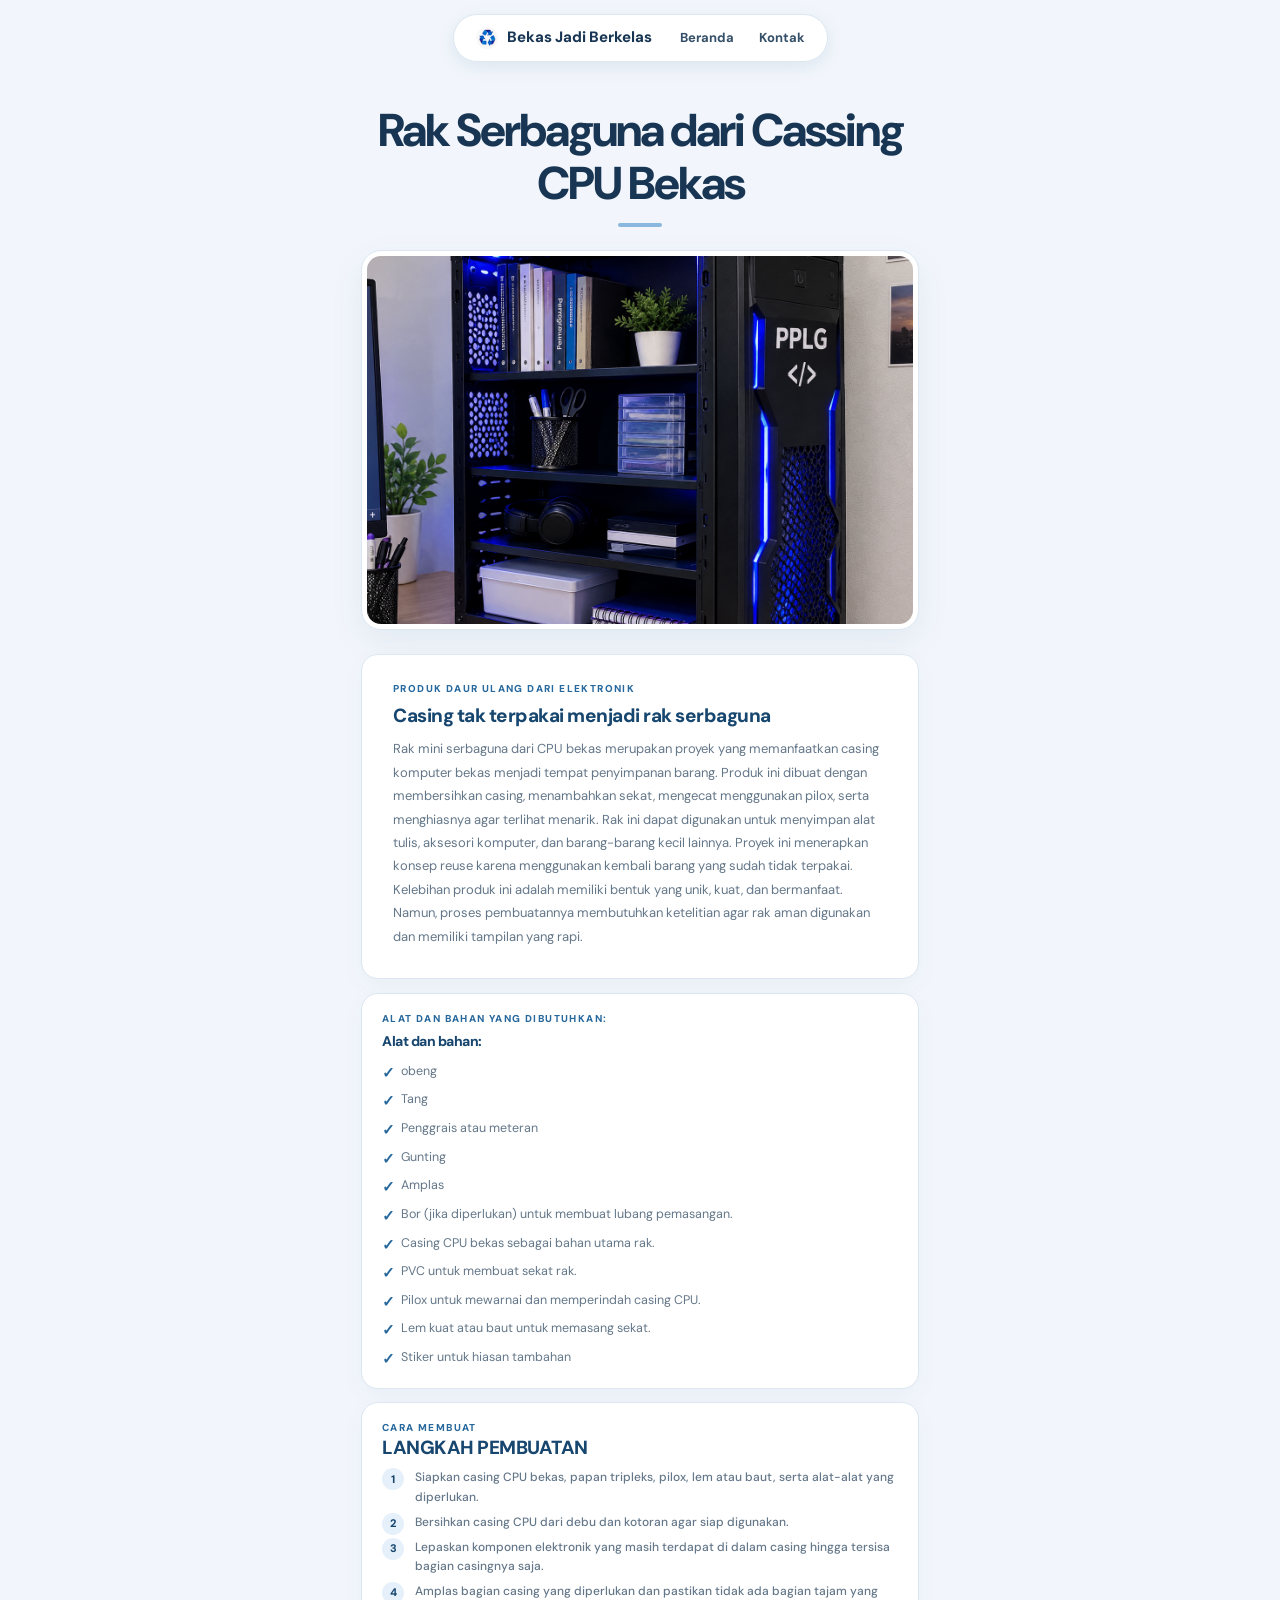
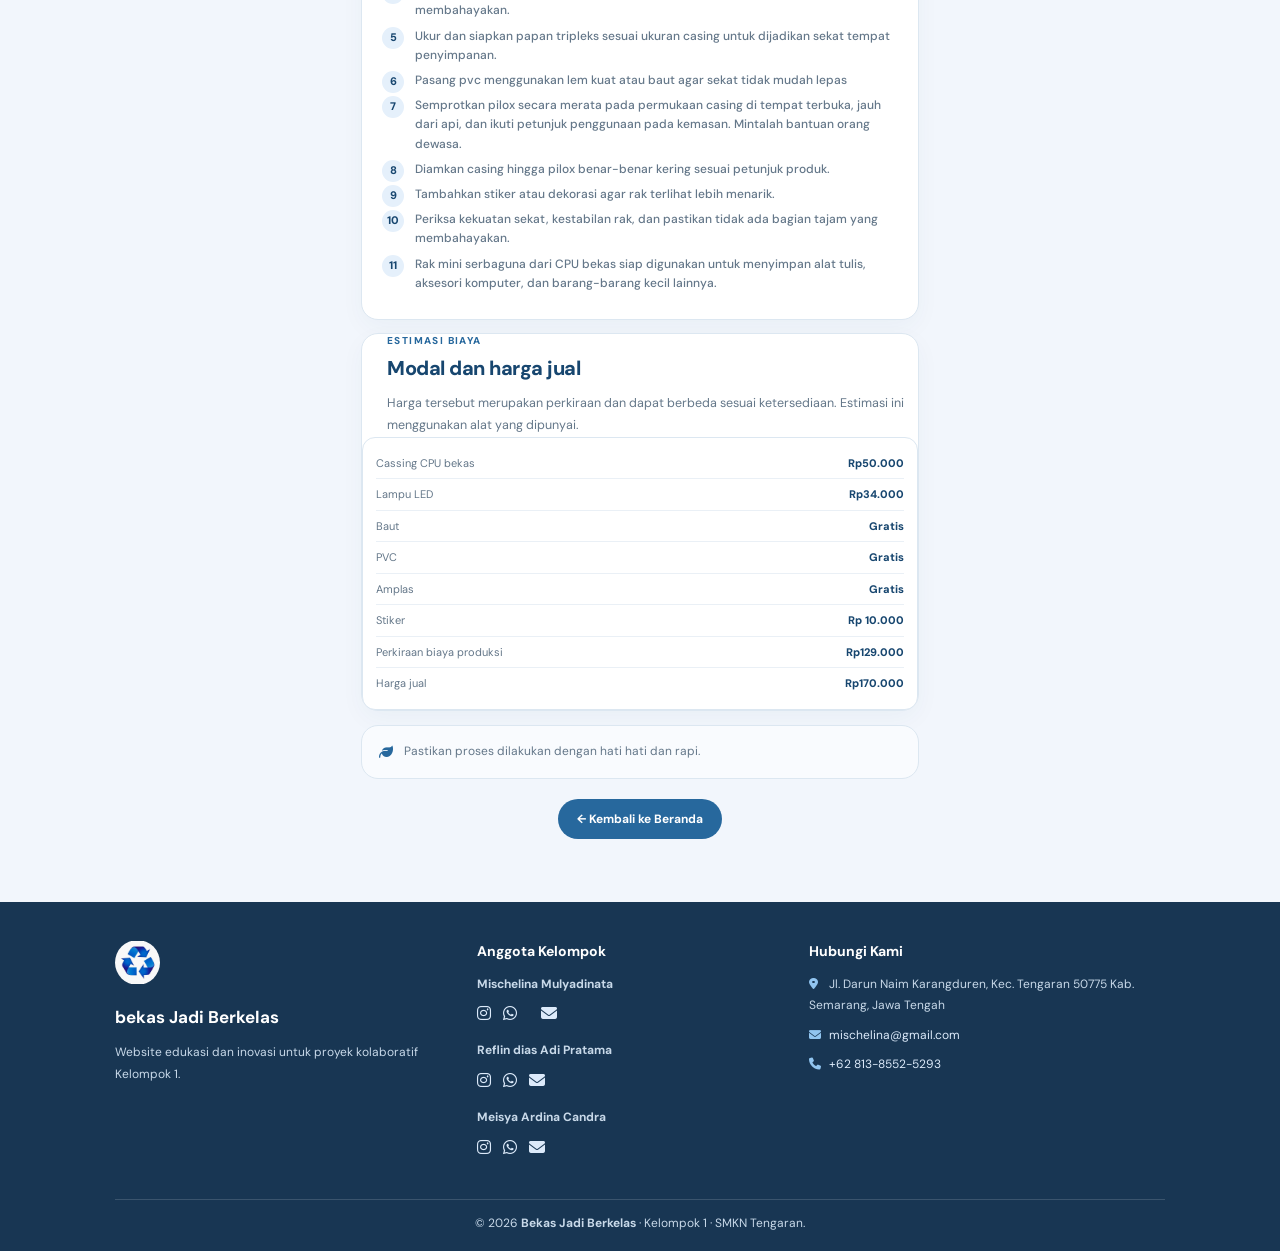
<file: cpu.html>
<!DOCTYPE html>
<html lang="id">
<head>
  <meta charset="UTF-8">
  <meta name="viewport" content="width=device-width, initial-scale=1.0">
  <meta http-equiv="X-UA-Compatible" content="ie=edge">
   <link rel="stylesheet" href="https://cdnjs.cloudflare.com/ajax/libs/font-awesome/6.5.0/css/all.min.css">
  <link rel="stylesheet" href="cpu.css">
  <title>Rak serbaguna dari Cassing CPU Bekas</title>
  <link rel="stylesheet" href="pc ai.png">
  <link rel="stylesheet" href="cpu.css">
</head>
<body>
   <nav class="nav">
    <div class="logo">
      <img src="recycle logo.jpg" alt="Logo" class="logo-img">
      <div style="font-size:15px" onclick="window.location.href='index.html'">Bekas Jadi Berkelas</div>
    </div>

    <div class="nav-links">
      <a href="index.html">Beranda</a>
      <a href="#kontak">Kontak</a>
    </div>

    <div class="hamburger" id="hamburger">
      <span></span>
      <span></span>
      <span></span>
    </div>

    <div class="nav-dropdown" id="navDropdown">
      <a href="index.html">Beranda</a>
      <a href="#kontak">Kontak</a>
    </div>
  </nav>

    <div class="container">
    <h1 class="title">Rak Serbaguna dari Cassing CPU Bekas</h1>
    <img src="pc ai.png" class="pc-img" alt="Rak Serbaguna dari Cassing CPU Bekas">
    <main class="product-content">
      <section class="pc-intro"><span class="pc-eyebrow">Produk Daur Ulang dari Elektronik</span>
        <h2>Casing tak terpakai menjadi rak serbaguna</h2>
        <p>
         Rak mini serbaguna dari CPU bekas merupakan proyek yang memanfaatkan casing komputer bekas menjadi tempat penyimpanan barang. Produk ini dibuat dengan membersihkan casing, menambahkan sekat, mengecat menggunakan pilox, serta menghiasnya agar terlihat menarik. Rak ini dapat digunakan untuk menyimpan alat tulis, aksesori komputer, dan barang-barang kecil lainnya. Proyek ini menerapkan konsep reuse karena menggunakan kembali barang yang sudah tidak terpakai. Kelebihan produk ini adalah memiliki bentuk yang unik, kuat, dan bermanfaat. Namun, proses pembuatannya membutuhkan ketelitian agar rak aman digunakan dan memiliki tampilan yang rapi.
        </p>
      </section>
      <div class="pc-grid">
        <section class="pc-card">
          <span class="pc-eyebrow">Alat dan bahan yang dibutuhkan:</span>
            <h2>Alat dan bahan:</h2>
                <ul class="pc-list">
                    <li>obeng</li>
                    <li>Tang</li>
                    <li>Penggrais atau meteran</li>
                    <li>Gunting </li>
                    <li>Amplas</li>
                    <li>Bor (jika diperlukan) untuk membuat lubang pemasangan.</li>
                    <li>Casing CPU bekas sebagai bahan utama rak.</li>
                    <li>PVC untuk membuat sekat rak.</li>
                    <li>Pilox untuk mewarnai dan memperindah casing CPU.</li>
                    <li>Lem kuat atau baut untuk memasang sekat.</li>
                    <li>Stiker untuk hiasan tambahan</li>
             </ul>
        </section>
      <section class="pc-card">
        <span class="pc-eyebrow">Cara membuat<span>
          <h2>Langkah pembuatan</h2>
        <ol class="pc-list numbered">
             <li>Siapkan casing CPU bekas, papan tripleks, pilox, lem atau baut, serta alat-alat yang diperlukan.</li>
             <li>Bersihkan casing CPU dari debu dan kotoran agar siap digunakan.</li>
             <li>Lepaskan komponen elektronik yang masih terdapat di dalam casing hingga tersisa bagian casingnya saja.</li>
             <li>Amplas bagian casing yang diperlukan dan pastikan tidak ada bagian tajam yang membahayakan.</li>
             <li>Ukur dan siapkan papan tripleks sesuai ukuran casing untuk dijadikan sekat tempat penyimpanan.</li>
             <li>Pasang pvc menggunakan lem kuat atau baut agar sekat tidak mudah lepas</li>
             <li>Semprotkan pilox secara merata pada permukaan casing di tempat terbuka, jauh dari api, dan ikuti petunjuk penggunaan pada kemasan. Mintalah bantuan orang dewasa.</li>
             <li>Diamkan casing hingga pilox benar-benar kering sesuai petunjuk produk.</li>
             <li>Tambahkan stiker atau dekorasi agar rak terlihat lebih menarik.</li>
             <li>Periksa kekuatan sekat, kestabilan rak, dan pastikan tidak ada bagian tajam yang membahayakan.</li>
             <li>Rak mini serbaguna dari CPU bekas siap digunakan untuk menyimpan alat tulis, aksesori komputer, dan barang-barang kecil lainnya.</li>
        </ol>
      </section>
      <section class="pc-price">
        <div>
          <span class="pc-eyebrow">Estimasi biaya</span>
          <h2>Modal dan harga jual</h2>
            <p>Harga tersebut merupakan perkiraan dan dapat berbeda sesuai ketersediaan. Estimasi ini menggunakan alat yang dipunyai.</p>
        </div>
        <dl>
          <div>
            <dt>Cassing CPU bekas</dt>
            <dd>Rp50.000</dd>
          </div>
          <div>
            <dt>Lampu LED</dt>
            <dd>Rp34.000</dd>
          </div>
          <div>
            <dt>Baut</dt>
            <dd>Gratis</dd>
          </div>
          <div>
            <dt>PVC</dt>
            <dd>Gratis</dd>
          </div>
          <div>
            <dt>Amplas</dt>
            <dd>Gratis</dd>
          </div>
          <div>
            <dt>Stiker</dt>
            <dd>Rp 10.000</dd>
          </div>
          <div>
            <dt>Perkiraan biaya produksi</dt>
            <dd>Rp129.000</dd>
          </div>
          <div>
            <dt>Harga jual</dt>
            <dd>Rp170.000</dd>
          </div>
        </dl>
        </div>
      </section>
      <aside class="pc-takeaway"><i class="fas fa-leaf" aria-hidden="true"></i><p>Pastikan proses dilakukan dengan hati hati dan rapi.</p></aside>
    </main>
    <a href="index.html" class="btn-back pc-back">← Kembali ke Beranda</a>
  </div>
  
  <footer class="footer">
  <div class="footer-container">
    <div class="footer-brand">
      <img src="recycle logo.jpg" alt="Logo" class="footer-logo">
      <h3>bekas Jadi Berkelas</h3>
      <p>Website edukasi dan inovasi untuk proyek kolaboratif Kelompok 1.</p>
    </div>

    <div class="footer-team">
      <h4>Anggota Kelompok</h4>
      <div class="member-footer">
        <h5>Mischelina Mulyadinata</h5>
        <div class="social-icons">
          <a href="https://www.instagram.com/micellinnaaa?psln=MWdoaTIzdjlydWNjMg==" target="_blank" rel="noopener noreferrer" aria-label="Instagram"><i class="fab fa-instagram"></i></a>
          <a href="https://wa.me/081385525293" target="_blank" rel="noopener noreferrer" aria-label="WhatsApp"><i class="fab fa-whatsapp"></i><a>
          <a href="mailto:mischelina28@gmail.com" aria-label="Kirim email"><i class="fas fa-envelope"></i></a>
        </div>
      </div>

      <div class="member-footer">
        <h5>Reflin dias Adi Pratama</h5>
        <div class="social-icons">
          <a href="https://www.instagram.com/scc_flinzz?xtok=MXh5c3AzODBvb2xjMg==" target="_blank" rel="noopener noreferrer" aria-label="Instagram"><i class="fab fa-instagram"></i></a>
          <a href="https://wa.me/085640459715" target="_blank" rel="noopener noreferrer" aria-label="WhatsApp"><i class="fab fa-whatsapp"></i></a>
          <a href="mailto:reflindias2@gmail.com" aria-label="Kirim email"><i class="fas fa-envelope"></i></a>
        </div>
      </div>

      <div class="member-footer">
        <h5>Meisya Ardina Candra</h5>
        <div class="social-icons">
          <a href="https://www.instagram.com/matchaenak611?rpxt=bTVxeGw5YnZxZGgz" target="_blank" rel="noopener noreferrer" aria-label="Instagram"><i class="fab fa-instagram"></i></a>
          <a href="https://wa.me/085729947326" target="_blank" rel="noopener noreferrer" aria-label="WhatsApp"><i class="fab fa-whatsapp"></i></a>
          <a href="mailto:meisya.p26095@satamail.my.id" aria-label="Kirim email"><i class="fas fa-envelope"></i></a>
        </div>
      </div>
    </div>

    <div class="footer-contact" id="kontak">
      <h4>Hubungi Kami</h4>
      <p><i class="fas fa-map-marker-alt"></i>Jl. Darun Naim Karangduren, Kec. Tengaran 50775 Kab. Semarang, Jawa Tengah</p>
      <p><i class="fas fa-envelope"></i><a href="mailto:rachel.p25101@satamail.my.id">mischelina@gmail.com</a></p>
      <p><i class="fas fa-phone"></i><a href="tel:+6281385525293">+62 813-8552-5293</a></p>
    </div>
  </div>
  
  <div class="footer-bottom"><p>© 2026 <strong>Bekas Jadi Berkelas</strong> · Kelompok 1 · SMKN Tengaran.</p></div>
</footer>
 </body>
</html>
</file>
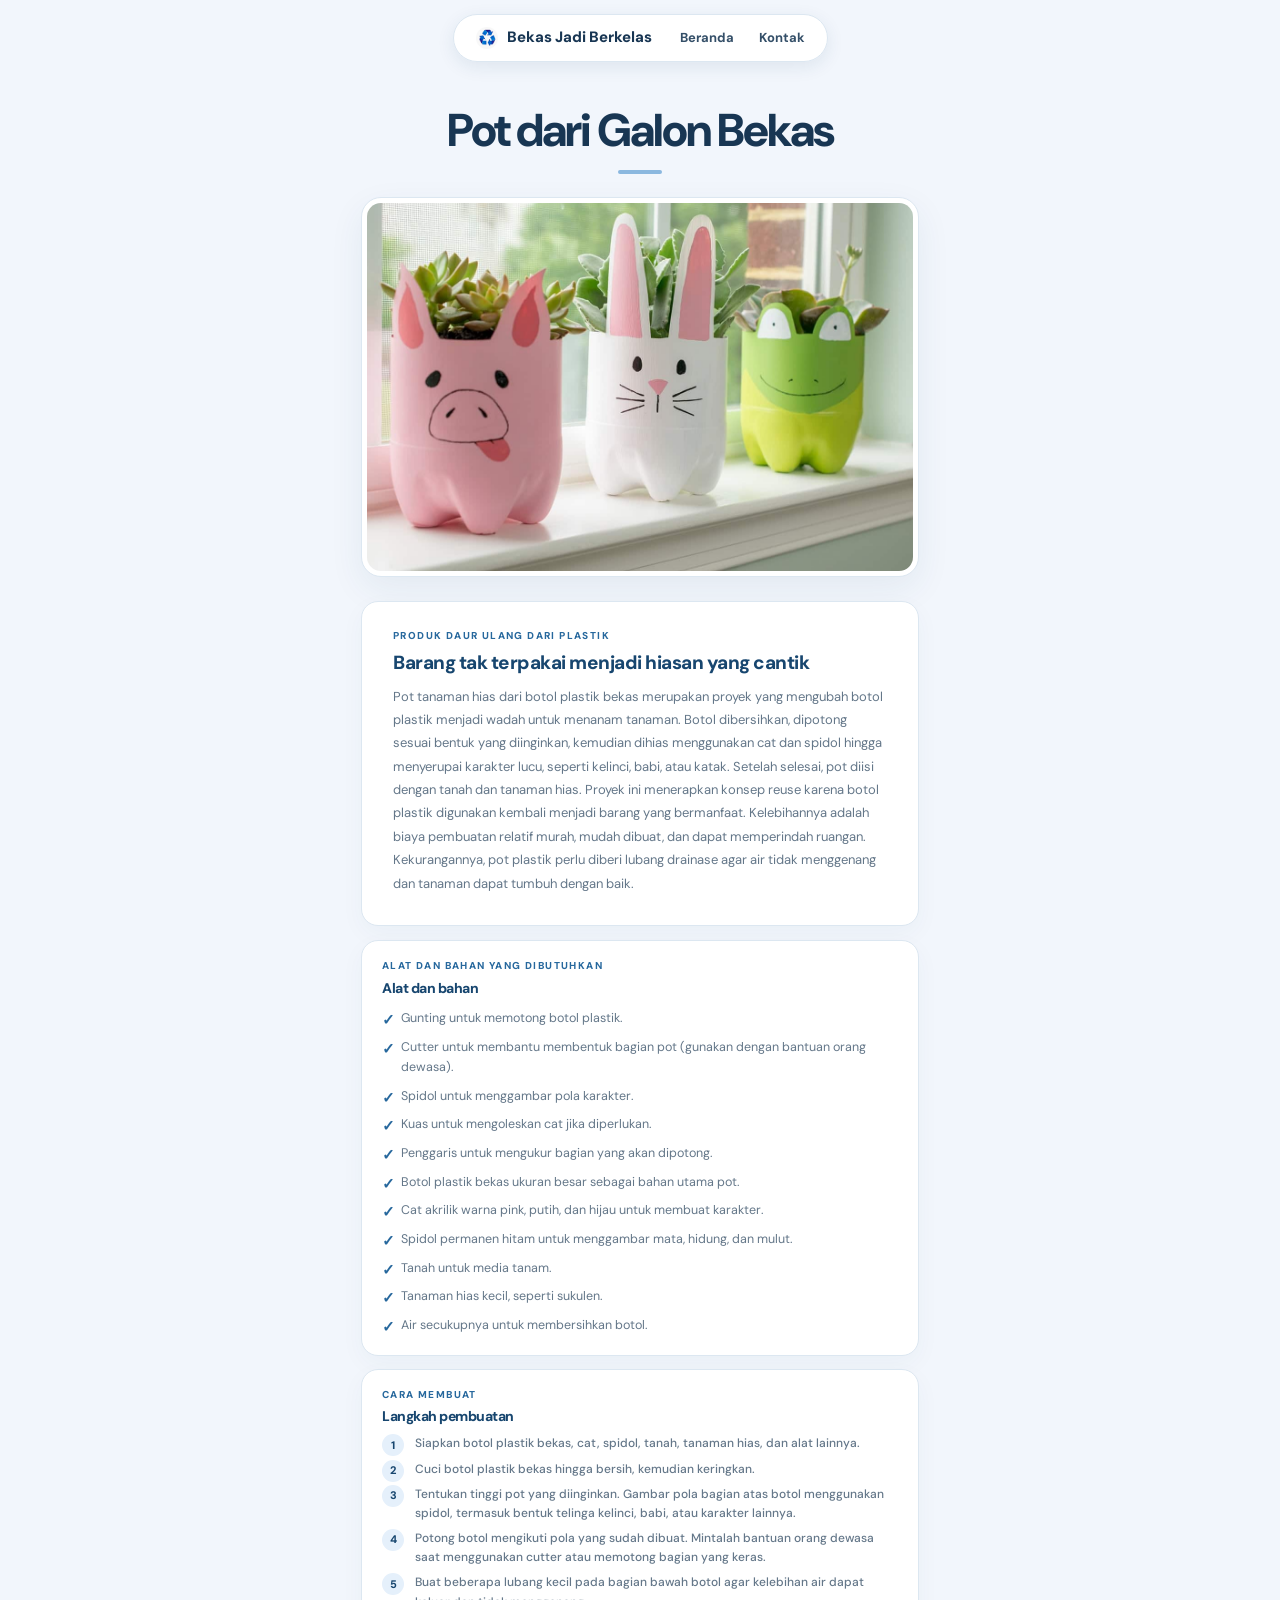
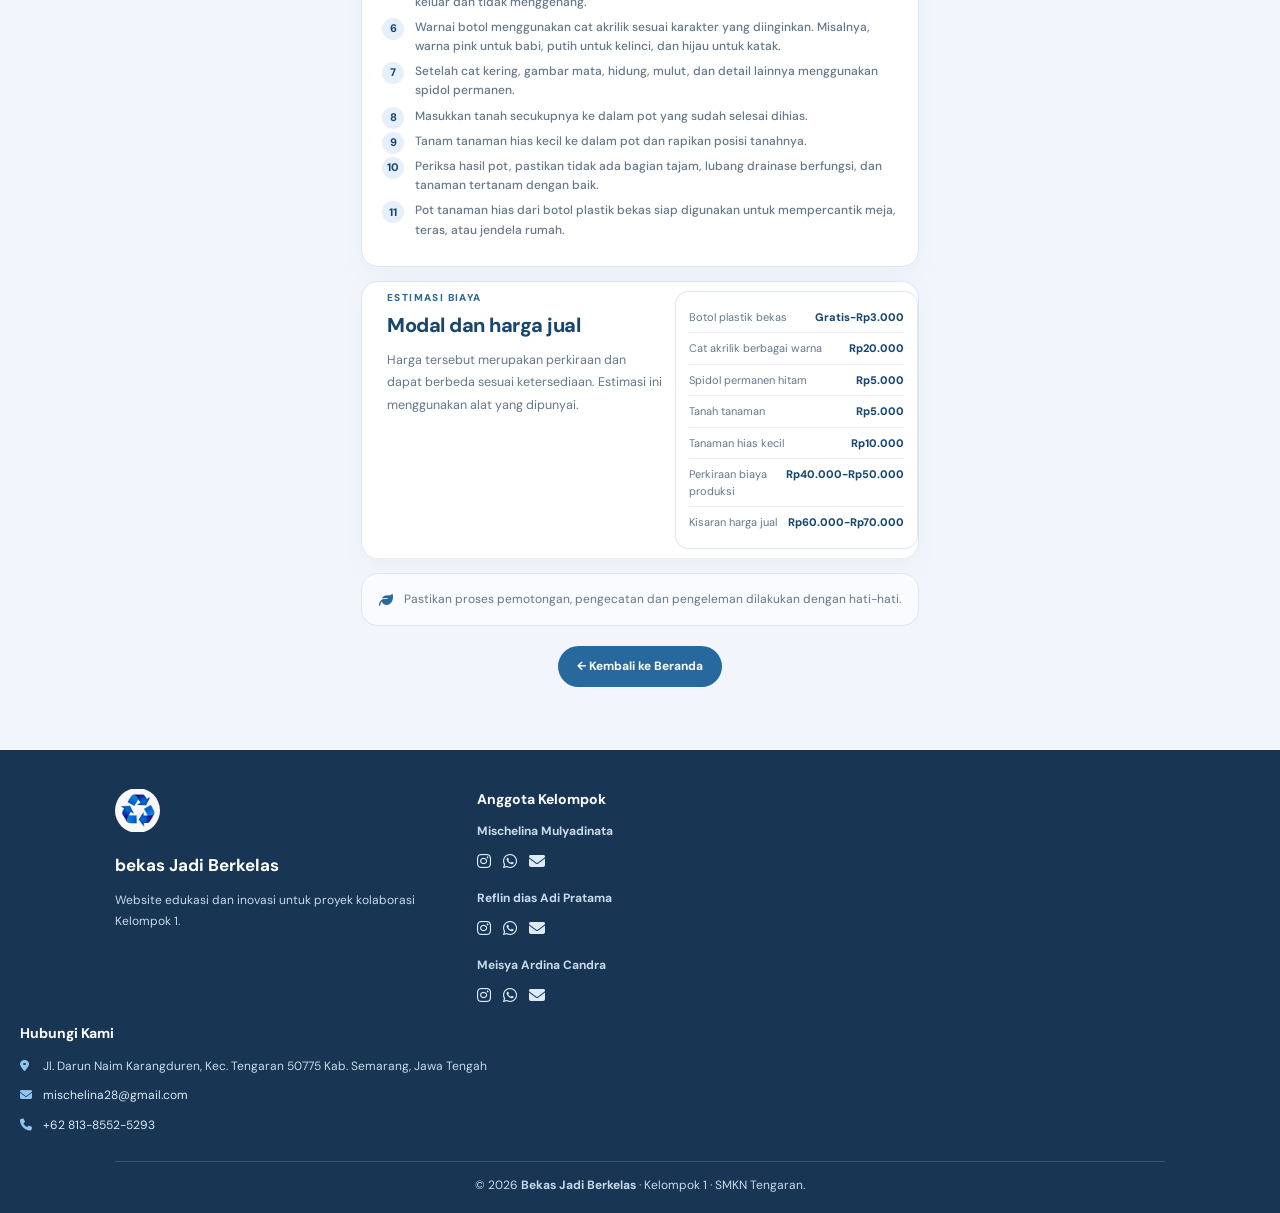
<file: pot.html>
<!DOCTYPE html>
<html lang="id">
<head>
  <meta charset="UTF-8">
  <meta name="viewport" content="width=device-width, initial-scale=1.0">
  <meta http-equiv="X-UA-Compatible" content="ie=edge">

  <link rel="stylesheet" href="https://cdnjs.cloudflare.com/ajax/libs/font-awesome/6.5.0/css/all.min.css">

  <link rel="stylesheet" href="pot dari galon bekas.jpg">
  <link rel="stylesheet" href="pot.css">

  <title>Pot dari Galon Bekas</title>
</head>

<body>

  <!-- NAVBAR -->
  <nav class="nav">
    <div class="logo">
      <img src="recycle logo.jpg" alt="Logo" class="logo-img">
      <div style="font-size:15px" onclick="window.location.href='index.html'">
        Bekas Jadi Berkelas
      </div>
    </div>

    <div class="nav-links">
      <a href="Latihan proyek Kolaborasi/index.html">Beranda</a>
      <a href="#kontak">Kontak</a>
    </div>

    <div class="hamburger" id="hamburger">
      <span></span>
      <span></span>
      <span></span>
    </div>

    <div class="nav-dropdown" id="navDropdown">
      <a href="index.html">Beranda</a>
      <a href="#kontak">Kontak</a>
    </div>
  </nav>


  <!-- KONTEN PRODUK -->
  <div class="container">

    <h1 class="title">Pot dari Galon Bekas</h1>

    <img
      src="pot dari galon bekas.jpg"
      class="pot-img"
      alt="Pot dari Galon Bekas"
    >

    <main class="product-content">

      <!-- PENJELASAN PRODUK -->
      <section class="pc-intro">
        <span class="pc-eyebrow">Produk Daur Ulang dari Plastik</span>

        <h2>Barang tak terpakai menjadi hiasan yang cantik</h2>

        <p>
          Pot tanaman hias dari botol plastik bekas merupakan proyek yang mengubah botol plastik menjadi wadah untuk menanam tanaman. Botol dibersihkan, dipotong sesuai bentuk yang diinginkan, kemudian dihias menggunakan cat dan spidol hingga menyerupai karakter lucu, seperti kelinci, babi, atau katak. Setelah selesai, pot diisi dengan tanah dan tanaman hias. Proyek ini menerapkan konsep reuse karena botol plastik digunakan kembali menjadi barang yang bermanfaat. Kelebihannya adalah biaya pembuatan relatif murah, mudah dibuat, dan dapat memperindah ruangan. Kekurangannya, pot plastik perlu diberi lubang drainase agar air tidak menggenang dan tanaman dapat tumbuh dengan baik.
        </p>
      </section>


      <!-- ALAT, BAHAN, DAN LANGKAH -->
      <div class="pc-grid">

        <section class="pc-card">
          <span class="pc-eyebrow">Alat dan bahan yang dibutuhkan</span>

          <h2>Alat dan bahan</h2>

          <ul class="pc-list">
            <li>Gunting untuk memotong botol plastik.</li>
            <li>Cutter untuk membantu membentuk bagian pot (gunakan dengan bantuan orang dewasa).</li>
            <li>Spidol untuk menggambar pola karakter.</li>
            <li>Kuas untuk mengoleskan cat jika diperlukan.</li>
            <li>Penggaris untuk mengukur bagian yang akan dipotong.</li>
            <li>Botol plastik bekas ukuran besar sebagai bahan utama pot.</li>
            <li>Cat akrilik warna pink, putih, dan hijau untuk membuat karakter.</li>
            <li>Spidol permanen hitam untuk menggambar mata, hidung, dan mulut.</li>
            <li>Tanah untuk media tanam.</li>
            <li>Tanaman hias kecil, seperti sukulen.</li>
            <li>Air secukupnya untuk membersihkan botol.</li>
          </ul>
        </section>


        <section class="pc-card">
          <span class="pc-eyebrow">Cara membuat</span>

          <h2>Langkah pembuatan</h2>

          <ol class="pc-list numbered">
            <li>Siapkan botol plastik bekas, cat, spidol, tanah, tanaman hias, dan alat lainnya.</li>
            <li>Cuci botol plastik bekas hingga bersih, kemudian keringkan.</li>
            <li>Tentukan tinggi pot yang diinginkan. Gambar pola bagian atas botol menggunakan spidol, termasuk bentuk telinga kelinci, babi, atau karakter lainnya.</li>
            <li>Potong botol mengikuti pola yang sudah dibuat. Mintalah bantuan orang dewasa saat menggunakan cutter atau memotong bagian yang keras.</li>
            <li>Buat beberapa lubang kecil pada bagian bawah botol agar kelebihan air dapat keluar dan tidak menggenang.</li>
            <li>Warnai botol menggunakan cat akrilik sesuai karakter yang diinginkan. Misalnya, warna pink untuk babi, putih untuk kelinci, dan hijau untuk katak.</li>
            <li>Setelah cat kering, gambar mata, hidung, mulut, dan detail lainnya menggunakan spidol permanen.</li>
            <li>Masukkan tanah secukupnya ke dalam pot yang sudah selesai dihias.</li>
            <li>Tanam tanaman hias kecil ke dalam pot dan rapikan posisi tanahnya.</li>
            <li>Periksa hasil pot, pastikan tidak ada bagian tajam, lubang drainase berfungsi, dan tanaman tertanam dengan baik.</li>
            <li>Pot tanaman hias dari botol plastik bekas siap digunakan untuk mempercantik meja, teras, atau jendela rumah.</li>
          </ol>
        </section>

      </div>


      <!-- ESTIMASI BIAYA -->
      <section class="pc-price">

        <div>
          <span class="pc-eyebrow">Estimasi biaya</span>

          <h2>Modal dan harga jual</h2>

          <p>
            Harga tersebut merupakan perkiraan dan dapat berbeda sesuai ketersediaan. Estimasi ini menggunakan alat yang dipunyai.
          </p>
        </div>

        <dl>
          <div>
            <dt>Botol plastik bekas</dt>
            <dd>Gratis-Rp3.000</dd>
          </div>

          <div>
            <dt>Cat akrilik berbagai warna</dt>
            <dd>Rp20.000</dd>
          </div>

          <div>
            <dt>Spidol permanen hitam</dt>
            <dd>Rp5.000</dd>
          </div>

          <div>
            <dt>Tanah tanaman</dt>
            <dd>Rp5.000</dd>
          </div>

          <div>
            <dt>Tanaman hias kecil</dt>
            <dd>Rp10.000</dd>
          </div>

          <div>
            <dt>Perkiraan biaya produksi</dt>
            <dd>Rp40.000-Rp50.000</dd>
          </div>

          <div>
            <dt>Kisaran harga jual</dt>
            <dd>Rp60.000-Rp70.000</dd>
          </div>
        </dl>

      </section>


      <!-- CATATAN -->
      <aside class="pc-takeaway">
        <i class="fas fa-leaf" aria-hidden="true"></i>
        <p>
          Pastikan proses pemotongan, pengecatan dan pengeleman dilakukan dengan hati-hati.
        </p>
      </aside>

    </main>

    <a href="index.html" class="btn-back pc-back">
      ← Kembali ke Beranda
    </a>

  </div>


  <!-- FOOTER -->
  <footer class="footer">

    <div class="footer-container">

      <div class="footer-brand">
        <img src="recycle logo.jpg" alt="Logo" class="footer-logo">
        <h3>bekas Jadi Berkelas</h3>
        <p>Website edukasi dan inovasi untuk proyek kolaborasi Kelompok 1.</p>
      </div>


      <div class="footer-team">
        <h4>Anggota Kelompok</h4>

        <div class="member-footer">
          <h5>Mischelina Mulyadinata</h5>

          <div class="social-icons">
            <a href="https://www.instagram.com/micellinnaaa?psln=MWdoaTIzdjlydWNjMg==" target="_blank" rel="noopener noreferrer" aria-label="Instagram">
              <i class="fab fa-instagram"></i>
            </a>

            <a href="https://wa.me/081385525293" target="_blank" rel="noopener noreferrer" aria-label="WhatsApp">
              <i class="fab fa-whatsapp"></i>
            </a>

            <a href="mailto:mischelina28@gmail.com" aria-label="Kirim email">
              <i class="fas fa-envelope"></i>
            </a>
          </div>
        </div>

        <div class="member-footer">
            <h5>Reflin dias Adi Pratama</h5>
            <div class="social-icons">
              <a href="https://www.instagram.com/scc_flinzz?xtok=MXh5c3AzODBvb2xjMg==" target="_blank" rel="noopener noreferrer" aria-label="Instagram"><i class="fab fa-instagram"></i></a>
              <a href="https://wa.me/085640459715" target="_blank" rel="noopener noreferrer" aria-label="WhatsApp"><i class="fab fa-whatsapp"></i></a>
              <a href="mailto:reflindias2@gmail.com" aria-label="Kirim email"><i class="fas fa-envelope"></i></a>
            </div>
         </div>

         <div class="member-footer">
             <h5>Meisya Ardina Candra</h5>
              <div class="social-icons">
               <a href="https://www.instagram.com/matchaenak611?rpxt=bTVxeGw5YnZxZGgz" target="_blank" rel="noopener noreferrer" aria-label="Instagram"><i class="fab fa-instagram"></i></a>
               <a href="https://wa.me/085729947326" target="_blank" rel="noopener noreferrer" aria-label="WhatsApp"><i class="fab fa-whatsapp"></i></a>
               <a href="mailto:meisya.p26095@satamail.my.id" aria-label="Kirim email"><i class="fas fa-envelope"></i></a>
               </div>
               </div>
         </div>
     </div>

      <div class="footer-contact" id="kontak">
        <h4>Hubungi Kami</h4>

        <p>
          <i class="fas fa-map-marker-alt"></i>
          Jl. Darun Naim Karangduren, Kec. Tengaran 50775 Kab. Semarang, Jawa Tengah
        </p>

        <p>
          <i class="fas fa-envelope"></i>
          <a href="mailto:mischelina28@gmail.com">mischelina28@gmail.com</a>
        </p>

        <p>
          <i class="fas fa-phone"></i>
          <a href="https://wa.me/+6281385525293">+62 813-8552-5293</a>
        </p>
      </div>

    </div>


    <div class="footer-bottom">
      <p>© 2026 <strong>Bekas Jadi Berkelas</strong> · Kelompok 1 · SMKN Tengaran.</p>
    </div>

  </footer>

</body>
</html>
</file>
<file: cpu.css>
@import url('https://fonts.googleapis.com/css2?family=DM+Sans:wght@400;500;600;700;800&display=swap');

:root {
  --page-bg: #f2f6fc;
  --white: #ffffff;
  --dark: #183653;
  --blue: #27689d;
  --blue-dark: #17466f;
  --blue-soft: #e5f0fb;
  --text: #647789;
  --border: #dce7f1;
  --pale-blue: #eaf3fc;
  --shadow: 0 12px 35px rgba(25, 65, 105, 0.07);
}

* {
  box-sizing: border-box;
  margin: 0;
  padding: 0;
}

html {
  scroll-behavior: smooth;
}

body {
  min-height: 100vh;
  font-family: 'DM Sans', Arial, sans-serif;
  color: var(--dark);
  background: var(--page-bg);
  line-height: 1.7;
}

/* ================= NAVIGASI ATAS ================= */

.nav {
  width: fit-content;
  max-width: calc(100% - 32px);
  min-height: 48px;
  margin: 14px auto 42px;
  padding: 8px 22px;
  display: flex;
  align-items: center;
  justify-content: center;
  gap: 28px;
  position: relative;
  z-index: 10;
  background: rgba(255, 255, 255, 0.97);
  border: 1px solid var(--border);
  border-radius: 30px;
  box-shadow: 0 5px 18px rgba(25, 65, 105, 0.09);
}

.logo {
  display: flex;
  align-items: center;
  gap: 9px;
  color: var(--dark);
  font-weight: 800;
  white-space: nowrap;
  cursor: pointer;
}

.logo-img {
  width: 22px;
  height: 22px;
  object-fit: contain;
  border-radius: 50%;
}

.nav-links {
  display: flex;
  align-items: center;
  gap: 25px;
}

.nav-links a,
.nav-dropdown a {
  color: #344f68;
  text-decoration: none;
  font-size: 13px;
  font-weight: 700;
  transition: color 0.2s ease;
}

.nav-links a:hover,
.nav-dropdown a:hover {
  color: var(--blue);
}

.hamburger {
  display: none;
  border: 0;
  background: transparent;
  cursor: pointer;
}

.hamburger span {
  display: block;
  width: 22px;
  height: 2px;
  margin: 5px;
  background: var(--dark);
}

.nav-dropdown {
  display: none;
}

/* ================= AREA UTAMA ================= */

.container {
  width: min(558px, calc(100% - 36px));
  margin: 0 auto;
  padding-bottom: 38px;
}

.title {
  position: relative;
  margin: 0 0 40px;
  color: var(--dark);
  font-size: clamp(30px, 5vw, 46px);
  line-height: 1.15;
  letter-spacing: -2px;
  text-align: center;
  font-weight: 800;
}

.title::after {
  content: "";
  position: absolute;
  left: 50%;
  bottom: -17px;
  width: 44px;
  height: 4px;
  border-radius: 10px;
  background: #8bb8df;
  transform: translateX(-50%);
}

/* ================= FOTO PRODUK ================= */

.pc-img {
  display: block;
  width: 100%;
  height: 380px;
  object-fit: cover;
  object-position: center;
  padding: 5px;
  margin: 0 auto 24px;
  background: var(--white);
  border: 1px solid var(--border);
  border-radius: 20px;
  box-shadow: var(--shadow);
}

/* ================= KONTEN PRODUK ================= */

.product-content {
  display: flex;
  flex-direction: column;
  gap: 14px;
}

.pc-intro,
.pc-card,
.pc-price,
.pc-takeaway {
  background: var(--white);
  border: 1px solid var(--border);
  border-radius: 17px;
  box-shadow: 0 8px 25px rgba(25, 65, 105, 0.04);
}

.pc-intro {
  padding: 27px 31px 30px;
}

.pc-eyebrow {
  display: block;
  margin-bottom: 7px;
  color: var(--blue);
  font-size: 10px;
  line-height: 1.4;
  font-weight: 800;
  letter-spacing: 1.4px;
  text-transform: uppercase;
}

.pc-intro h2,
.pc-card h2,
.pc-price h2 {
  margin-bottom: 9px;
  color: var(--blue-dark);
  font-size: 19px;
  line-height: 1.35;
  font-weight: 800;
  letter-spacing: -0.5px;
}

.pc-intro p,
.pc-price p,
.pc-takeaway p {
  color: var(--text);
  font-size: 13px;
  line-height: 1.8;
}

/* ================= ALAT, BAHAN, DAN LANGKAH ================= */

/* Satu kolom agar Alat dan Bahan serta Langkah Pembuatan
   sama-sama tampil memanjang seperti contoh. */
.pc-grid {
  display: grid;
  grid-template-columns: minmax(0, 1fr);
  gap: 13px;
  width: 100%;
}

.pc-card {
  width: 100%;
  min-width: 0;
  padding: 18px 20px 20px;
}

.pc-card > h2 {
  margin-bottom: 10px;
  font-size: 14px;
}

.pc-card > .pc-eyebrow {
  margin-bottom: 6px;
}

.pc-list {
  list-style: none;
  padding: 0;
  margin: 0;
}

.pc-list li {
  position: relative;
  margin: 0 0 8px;
  padding-left: 19px;
  color: var(--text);
  font-size: 12.5px;
  line-height: 1.65;
}

.pc-list li:last-child {
  margin-bottom: 0;
}

.pc-list:not(.numbered) li::before {
  content: "✓";
  position: absolute;
  left: 0;
  top: 0;
  color: var(--blue);
  font-size: 15px;
  font-weight: 800;
}

/* LANGKAH PEMBUATAN */
.pc-card:has(.numbered) {
  grid-column: 1 / -1;
  padding: 18px 20px 20px;
}

.pc-card:has(.numbered) .pc-eyebrow {
  margin-bottom: 5px;
}

.pc-card:has(.numbered) h2 {
  margin-bottom: 8px;
}

.pc-list.numbered {
  counter-reset: langkah;
}

.pc-list.numbered li {
  counter-increment: langkah;
  margin-bottom: 6px;
  padding-left: 33px;
  font-size: 12px !important;
  text-transform: none !important;
  letter-spacing: normal !important;
  line-height: 1.6 !important;
  font-weight: 500 !important;
}

.pc-list.numbered li::before {
  content: counter(langkah);
  position: absolute;
  top: 0;
  left: 0;
  width: 22px;
  height: 22px;
  display: flex;
  align-items: center;
  justify-content: center;
  color: var(--blue-dark);
  background: var(--blue-soft);
  border-radius: 50%;
  font-size: 11px;
  font-weight: 800;
}

/* ================= ESTIMASI BIAYA ================= */

.product-content > .pc-price {
  display: flex;
  justify-content: space-between;
  gap: 12px;
  padding: 9px 0;
  border-bottom: 1px solid #eaf0f6;
}

.pc-price .pc-eyebrow,
.pc-price h2,
.pc-price p {
  min-width: 0;
  padding-left: 25px !important;
}

.pc-price .pc-eyebrow {
  color: var(--blue);
}

.pc-price h2 {
  margin-bottom: 10px;
  color: var(--blue-dark);
  font-size: 20px;
}

.pc-price p {
  color: var(--text);
  font-size: 12.5px;
}

.pc-price dl {
  display: block;
  width: 100%;
  min-width: 0;
  padding: 10px 13px;
  background: var(--white);
  border: 1px solid var(--border);
  border-radius: 13px;
}

.pc-price dl > div {
  display: flex;
  justify-content: space-between;
  align-items: flex-start;
  gap: 10px;
  padding: 7px 0;
  border-bottom: 1px solid #eaf0f6;
}

.pc-price dl > div:last-child {
  border-bottom: 0;
}

.pc-price dt {
  min-width: 0;
  color: var(--text);
  font-size: 11px;
  line-height: 1.5;
}

.pc-price dd {
  flex-shrink: 0;
  color: var(--blue-dark);
  font-size: 11px;
  line-height: 1.5;
  font-weight: 800;
  text-align: right;
  white-space: nowrap;
}

/* ================= CATATAN PENUTUP ================= */

.pc-takeaway {
  display: flex;
  align-items: flex-start;
  gap: 11px;
  padding: 15px 17px;
  background: #f9fbfe;
  box-shadow: none;
}

.pc-takeaway i {
  margin-top: 4px;
  color: var(--blue);
  font-size: 14px;
}

.pc-takeaway p {
  font-size: 12px;
}

/* ================= TOMBOL KEMBALI ================= */

.btn-back {
  display: table;
  margin: 20px auto 0;
  padding: 10px 19px;
  color: var(--white);
  background: var(--blue);
  border-radius: 25px;
  text-decoration: none;
  font-size: 12px;
  font-weight: 700;
  transition: transform 0.2s ease, background 0.2s ease;
}

.btn-back:hover {
  background: var(--blue-dark);
  transform: translateY(-2px);
}

/* ================= FOOTER ================= */

.footer {
  margin-top: 25px;
  padding: 38px 20px 16px;
  color: #eaf3fb;
  background: #183653;
}

.footer-container {
  display: grid;
  grid-template-columns: 1.1fr 1fr 1.2fr;
  gap: 35px;
  width: min(1050px, 100%);
  margin: 0 auto;
}

.footer-logo {
  width: 45px;
  height: 45px;
  object-fit: contain;
  border-radius: 50%;
  margin-bottom: 10px;
}

.footer h3,
.footer h4 {
  margin-bottom: 10px;
  color: #ffffff;
}

.footer h3 {
  font-size: 17px;
}

.footer h4 {
  font-size: 14px;
}

.footer p,
.footer h5 {
  color: #c8d9e9;
  font-size: 12px;
  line-height: 1.8;
}

.member-footer {
  margin-bottom: 13px;
}

.social-icons {
  display: flex;
  gap: 12px;
  margin-top: 5px;
}

.social-icons a,
.footer-contact a {
  color: #dceafa;
  text-decoration: none;
}

.social-icons a:hover,
.footer-contact a:hover {
  color: #91c5f0;
}

.footer-contact p {
  margin-bottom: 8px;
}

.footer-contact i {
  width: 20px;
  color: #91c5f0;
}

.footer-bottom {
  width: min(1050px, 100%);
  margin: 25px auto 0;
  padding-top: 13px;
  border-top: 1px solid rgba(255, 255, 255, 0.15);
  text-align: center;
}

/* ================= RESPONSIVE TABLET DAN HP ================= */

@media (max-width: 600px) {
  .nav {
    width: calc(100% - 28px);
    justify-content: space-between;
    gap: 12px;
    margin: 12px auto 32px;
    padding: 9px 15px;
  }

  .nav-links {
    gap: 13px;
  }

  .nav-links a {
    font-size: 11px;
  }

  .logo {
    font-size: 12px;
  }

  .logo-img {
    width: 19px;
    height: 19px;
  }

  .container {
    width: calc(100% - 28px);
  }

  .title {
    margin-bottom: 34px;
    font-size: 32px;
    letter-spacing: -1.3px;
  }

  .pc-img {
    height: 270px;
    margin-bottom: 17px;
    border-radius: 16px;
  }

  .pc-intro {
    padding: 21px;
  }

  .pc-intro h2 {
    font-size: 17px;
  }

  .pc-grid {
    grid-template-columns: 1fr;
  }

  .pc-price,
  .product-content > .pc-price {
    grid-template-columns: 1fr;
    gap: 12px;
    padding: 18px;
  }

  .pc-price dd {
    white-space: normal;
    overflow-wrap: anywhere;
  }

  .footer-container {
    grid-template-columns: 1fr;
    gap: 22px;
  }
}

@media (max-width: 380px) {
  .nav {
    gap: 8px;
    padding: 8px 11px;
  }

  .nav-links {
    gap: 9px;
  }

  .nav-links a {
    font-size: 10px;
  }

  .logo {
    font-size: 11px;
  }

  .pc-img {
    height: 230px;
  }

  .pc-price dl > div {
    gap: 6px;
  }

  .pc-price dt,
  .pc-price dd {
    font-size: 10px;
  }
}


/* Penyesuaian khusus halaman rak serbaguna dari casing CPU */
.pc-img {
  object-position: center;
}

.pc-price dl {
  overflow: hidden;
}

.pc-price dt {
  overflow-wrap: anywhere;
}

@media (max-width: 600px) {
  .pc-img {
    height: 270px;
  }
}
</file>
<file: pot.css>
@import url('https://fonts.googleapis.com/css2?family=DM+Sans:wght@400;500;600;700;800&display=swap');

:root {
  --page-bg: #f2f6fc;
  --white: #ffffff;
  --dark: #183653;
  --blue: #27689d;
  --blue-dark: #17466f;
  --blue-soft: #e5f0fb;
  --text: #647789;
  --border: #dce7f1;
  --pale-blue: #eaf3fc;
  --shadow: 0 12px 35px rgba(25, 65, 105, 0.07);
}

* {
  box-sizing: border-box;
  margin: 0;
  padding: 0;
}

html {
  scroll-behavior: smooth;
}

body {
  min-height: 100vh;
  font-family: 'DM Sans', Arial, sans-serif;
  color: var(--dark);
  background: var(--page-bg);
  line-height: 1.7;
}

/* ================= NAVIGASI ATAS ================= */

.nav {
  width: fit-content;
  max-width: calc(100% - 32px);
  min-height: 48px;
  margin: 14px auto 42px;
  padding: 8px 22px;
  display: flex;
  align-items: center;
  justify-content: center;
  gap: 28px;
  position: relative;
  z-index: 10;
  background: rgba(255, 255, 255, 0.97);
  border: 1px solid var(--border);
  border-radius: 30px;
  box-shadow: 0 5px 18px rgba(25, 65, 105, 0.09);
}

.logo {
  display: flex;
  align-items: center;
  gap: 9px;
  color: var(--dark);
  font-weight: 800;
  white-space: nowrap;
  cursor: pointer;
}

.logo-img {
  width: 22px;
  height: 22px;
  object-fit: contain;
  border-radius: 50%;
}

.nav-links {
  display: flex;
  align-items: center;
  gap: 25px;
}

.nav-links a,
.nav-dropdown a {
  color: #344f68;
  text-decoration: none;
  font-size: 13px;
  font-weight: 700;
  transition: color 0.2s ease;
}

.nav-links a:hover,
.nav-dropdown a:hover {
  color: var(--blue);
}

.hamburger {
  display: none;
  border: 0;
  background: transparent;
  cursor: pointer;
}

.hamburger span {
  display: block;
  width: 22px;
  height: 2px;
  margin: 5px;
  background: var(--dark);
}

.nav-dropdown {
  display: none;
}

/* ================= AREA UTAMA ================= */

.container {
  width: min(558px, calc(100% - 36px));
  margin: 0 auto;
  padding-bottom: 38px;
}

.title {
  position: relative;
  margin: 0 0 40px;
  color: var(--dark);
  font-size: clamp(30px, 5vw, 46px);
  line-height: 1.15;
  letter-spacing: -2px;
  text-align: center;
  font-weight: 800;
}

.title::after {
  content: "";
  position: absolute;
  left: 50%;
  bottom: -17px;
  width: 44px;
  height: 4px;
  border-radius: 10px;
  background: #8bb8df;
  transform: translateX(-50%);
}

/* ================= FOTO PRODUK ================= */

.pot-img {
  display: block;
  width: 100%;
  height: 380px;
  object-fit: cover;
  object-position: center;
  padding: 5px;
  margin: 0 auto 24px;
  background: var(--white);
  border: 1px solid var(--border);
  border-radius: 20px;
  box-shadow: var(--shadow);
}

/* ================= KONTEN PRODUK ================= */

.product-content {
  display: flex;
  flex-direction: column;
  gap: 14px;
}

.pc-intro,
.pc-card,
.pc-price,
.pc-takeaway {
  background: var(--white);
  border: 1px solid var(--border);
  border-radius: 17px;
  box-shadow: 0 8px 25px rgba(25, 65, 105, 0.04);
}

.pc-intro {
  padding: 27px 31px 30px;
}

.pc-eyebrow {
  display: block;
  margin-bottom: 7px;
  color: var(--blue);
  font-size: 10px;
  line-height: 1.4;
  font-weight: 800;
  letter-spacing: 1.4px;
  text-transform: uppercase;
}

.pc-intro h2,
.pc-card h2,
.pc-price h2 {
  margin-bottom: 9px;
  color: var(--blue-dark);
  font-size: 19px;
  line-height: 1.35;
  font-weight: 800;
  letter-spacing: -0.5px;
}

.pc-intro p,
.pc-price p,
.pc-takeaway p {
  color: var(--text);
  font-size: 13px;
  line-height: 1.8;
}

/* ================= ALAT, BAHAN, DAN LANGKAH ================= */

/* Satu kolom agar Alat dan Bahan serta Langkah Pembuatan
   sama-sama tampil memanjang seperti contoh. */
.pc-grid {
  display: grid;
  grid-template-columns: minmax(0, 1fr);
  gap: 13px;
  width: 100%;
}

.pc-card {
  width: 100%;
  min-width: 0;
  padding: 18px 20px 20px;
}

.pc-card > h2 {
  margin-bottom: 10px;
  font-size: 14px;
}

.pc-card > .pc-eyebrow {
  margin-bottom: 6px;
}

.pc-list {
  list-style: none;
  padding: 0;
  margin: 0;
}

.pc-list li {
  position: relative;
  margin: 0 0 8px;
  padding-left: 19px;
  color: var(--text);
  font-size: 12.5px;
  line-height: 1.65;
}

.pc-list li:last-child {
  margin-bottom: 0;
}

.pc-list:not(.numbered) li::before {
  content: "✓";
  position: absolute;
  left: 0;
  top: 0;
  color: var(--blue);
  font-size: 15px;
  font-weight: 800;
}

/* LANGKAH PEMBUATAN */
.pc-card:has(.numbered) {
  grid-column: 1 / -1;
  padding: 18px 20px 20px;
}

.pc-card:has(.numbered) .pc-eyebrow {
  margin-bottom: 5px;
}

.pc-card:has(.numbered) h2 {
  margin-bottom: 8px;
}

.pc-list.numbered {
  counter-reset: langkah;
}

.pc-list.numbered li {
  counter-increment: langkah;
  margin-bottom: 6px;
  padding-left: 33px;
  font-size: 12px !important;
  text-transform: none !important;
  letter-spacing: normal !important;
  line-height: 1.6 !important;
  font-weight: 500 !important;
}

.pc-list.numbered li::before {
  content: counter(langkah);
  position: absolute;
  top: 0;
  left: 0;
  width: 22px;
  height: 22px;
  display: flex;
  align-items: center;
  justify-content: center;
  color: var(--blue-dark);
  background: var(--blue-soft);
  border-radius: 50%;
  font-size: 11px;
  font-weight: 800;
}

/* ================= ESTIMASI BIAYA ================= */

.product-content > .pc-price {
  display: flex;
  justify-content: space-between;
  gap: 12px;
  padding: 9px 0;
  border-bottom: 1px solid #eaf0f6;
}

.pc-price .pc-eyebrow,
.pc-price h2,
.pc-price p {
  min-width: 0;
  padding-left: 25px !important;
}

.pc-price .pc-eyebrow {
  color: var(--blue);
}

.pc-price h2 {
  margin-bottom: 10px;
  color: var(--blue-dark);
  font-size: 20px;
}

.pc-price p {
  color: var(--text);
  font-size: 12.5px;
}

.pc-price dl {
  display: block;
  width: 100%;
  min-width: 0;
  padding: 10px 13px;
  background: var(--white);
  border: 1px solid var(--border);
  border-radius: 13px;
}

.pc-price dl > div {
  display: flex;
  justify-content: space-between;
  align-items: flex-start;
  gap: 10px;
  padding: 7px 0;
  border-bottom: 1px solid #eaf0f6;
}

.pc-price dl > div:last-child {
  border-bottom: 0;
}

.pc-price dt {
  min-width: 0;
  color: var(--text);
  font-size: 11px;
  line-height: 1.5;
}

.pc-price dd {
  flex-shrink: 0;
  color: var(--blue-dark);
  font-size: 11px;
  line-height: 1.5;
  font-weight: 800;
  text-align: right;
  white-space: nowrap;
}

/* ================= CATATAN PENUTUP ================= */

.pc-takeaway {
  display: flex;
  align-items: flex-start;
  gap: 11px;
  padding: 15px 17px;
  background: #f9fbfe;
  box-shadow: none;
}

.pc-takeaway i {
  margin-top: 4px;
  color: var(--blue);
  font-size: 14px;
}

.pc-takeaway p {
  font-size: 12px;
}

/* ================= TOMBOL KEMBALI ================= */

.btn-back {
  display: table;
  margin: 20px auto 0;
  padding: 10px 19px;
  color: var(--white);
  background: var(--blue);
  border-radius: 25px;
  text-decoration: none;
  font-size: 12px;
  font-weight: 700;
  transition: transform 0.2s ease, background 0.2s ease;
}

.btn-back:hover {
  background: var(--blue-dark);
  transform: translateY(-2px);
}

/* ================= FOOTER ================= */

.footer {
  margin-top: 25px;
  padding: 38px 20px 16px;
  color: #eaf3fb;
  background: #183653;
}

.footer-container {
  display: grid;
  grid-template-columns: 1.1fr 1fr 1.2fr;
  gap: 35px;
  width: min(1050px, 100%);
  margin: 0 auto;
}

.footer-logo {
  width: 45px;
  height: 45px;
  object-fit: contain;
  border-radius: 50%;
  margin-bottom: 10px;
}

.footer h3,
.footer h4 {
  margin-bottom: 10px;
  color: #ffffff;
}

.footer h3 {
  font-size: 17px;
}

.footer h4 {
  font-size: 14px;
}

.footer p,
.footer h5 {
  color: #c8d9e9;
  font-size: 12px;
  line-height: 1.8;
}

.member-footer {
  margin-bottom: 13px;
}

.social-icons {
  display: flex;
  gap: 12px;
  margin-top: 5px;
}

.social-icons a,
.footer-contact a {
  color: #dceafa;
  text-decoration: none;
}

.social-icons a:hover,
.footer-contact a:hover {
  color: #91c5f0;
}

.footer-contact p {
  margin-bottom: 8px;
}

.footer-contact i {
  width: 20px;
  color: #91c5f0;
}

.footer-bottom {
  width: min(1050px, 100%);
  margin: 25px auto 0;
  padding-top: 13px;
  border-top: 1px solid rgba(255, 255, 255, 0.15);
  text-align: center;
}

/* ================= RESPONSIVE TABLET DAN HP ================= */

@media (max-width: 600px) {
  .nav {
    width: calc(100% - 28px);
    justify-content: space-between;
    gap: 12px;
    margin: 12px auto 32px;
    padding: 9px 15px;
  }

  .nav-links {
    gap: 13px;
  }

  .nav-links a {
    font-size: 11px;
  }

  .logo {
    font-size: 12px;
  }

  .logo-img {
    width: 19px;
    height: 19px;
  }

  .container {
    width: calc(100% - 28px);
  }

  .title {
    margin-bottom: 34px;
    font-size: 32px;
    letter-spacing: -1.3px;
  }

  .pc-img {
    height: 270px;
    margin-bottom: 17px;
    border-radius: 16px;
  }

  .pc-intro {
    padding: 21px;
  }

  .pc-intro h2 {
    font-size: 17px;
  }

  .pc-grid {
    grid-template-columns: 1fr;
  }

  .pc-price,
  .product-content > .pc-price {
    grid-template-columns: 1fr;
    gap: 12px;
    padding: 18px;
  }

  .pc-price dd {
    white-space: normal;
    overflow-wrap: anywhere;
  }

  .footer-container {
    grid-template-columns: 1fr;
    gap: 22px;
  }
}

@media (max-width: 380px) {
  .nav {
    gap: 8px;
    padding: 8px 11px;
  }

  .nav-links {
    gap: 9px;
  }

  .nav-links a {
    font-size: 10px;
  }

  .logo {
    font-size: 11px;
  }

  .pc-img {
    height: 230px;
  }

  .pc-price dl > div {
    gap: 6px;
  }

  .pc-price dt,
  .pc-price dd {
    font-size: 10px;
  }
}


/* Penyesuaian khusus halaman pot */
.pc-img {
  object-position: center;
}

.pc-price dl {
  overflow: hidden;
}

.pc-price dt {
  overflow-wrap: anywhere;
}

@media (max-width: 600px) {
  .pc-img {
    height: 270px;
  }
}
</file>
